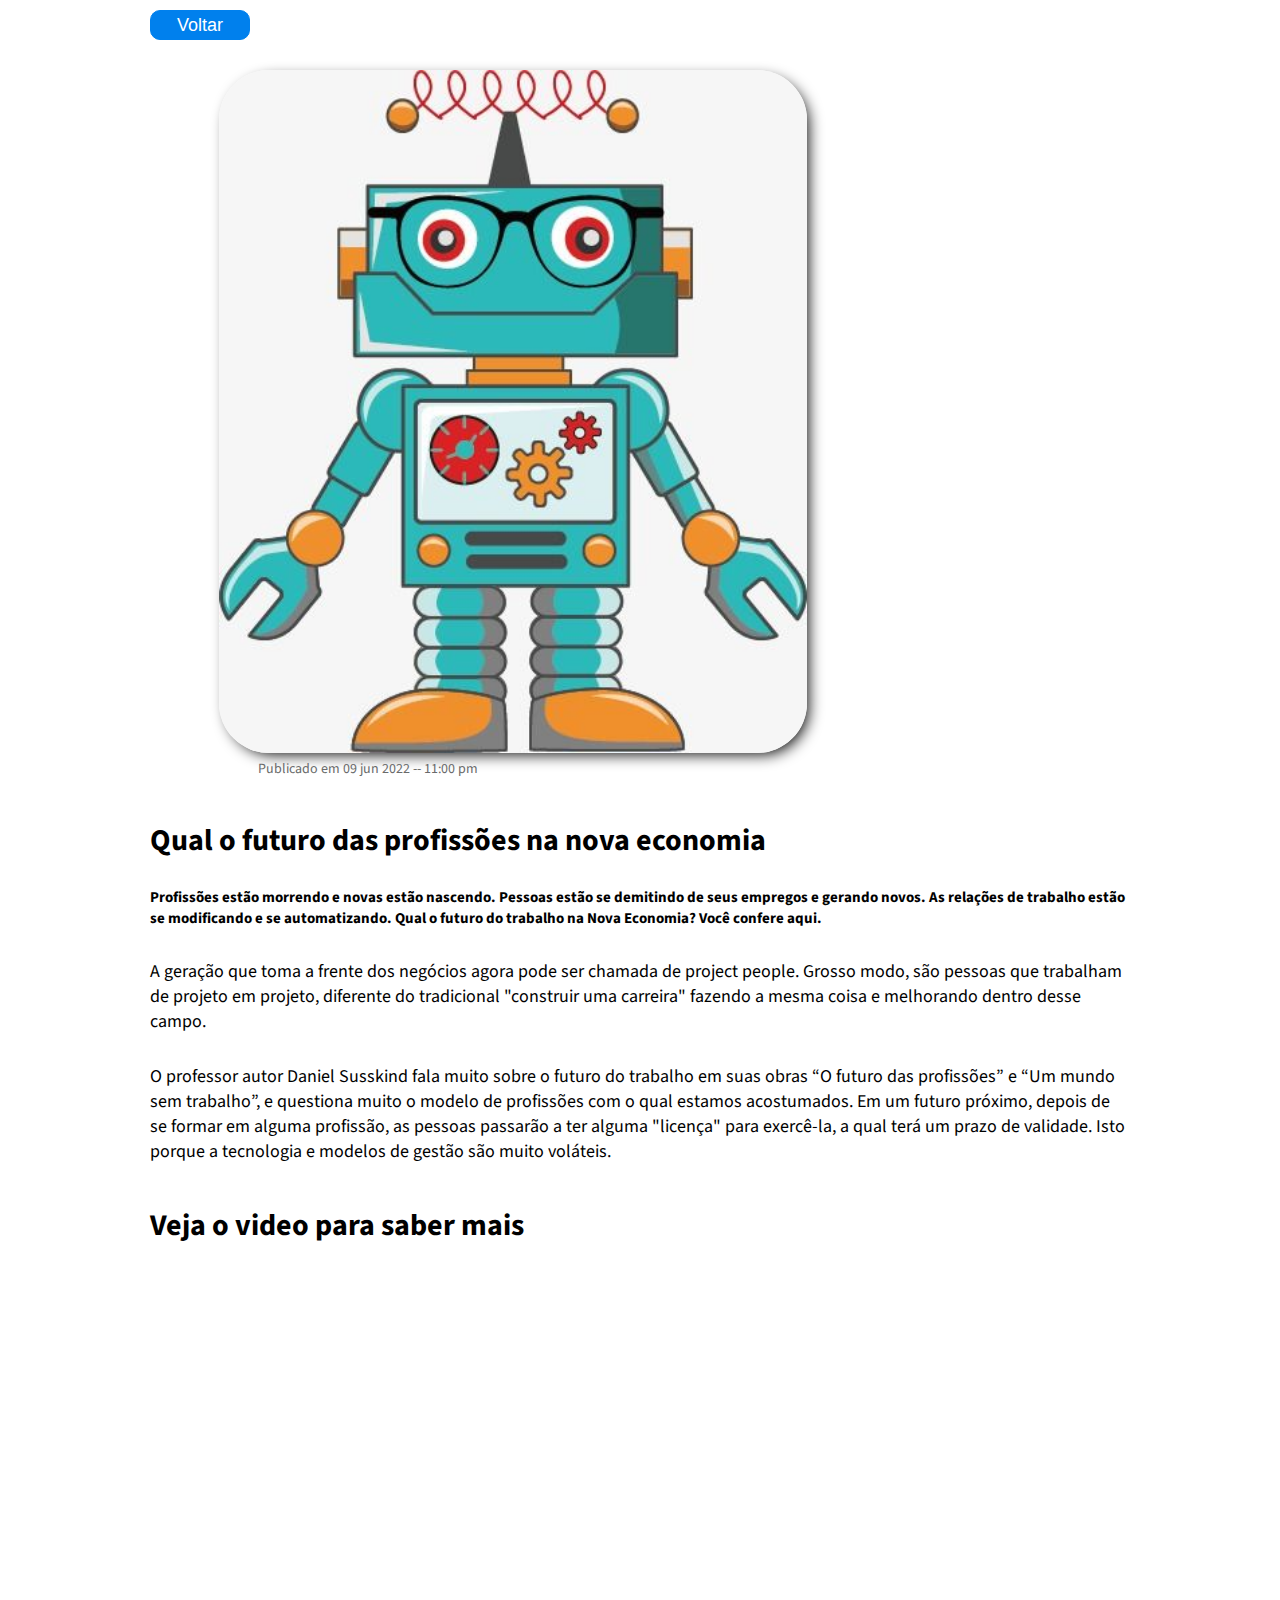
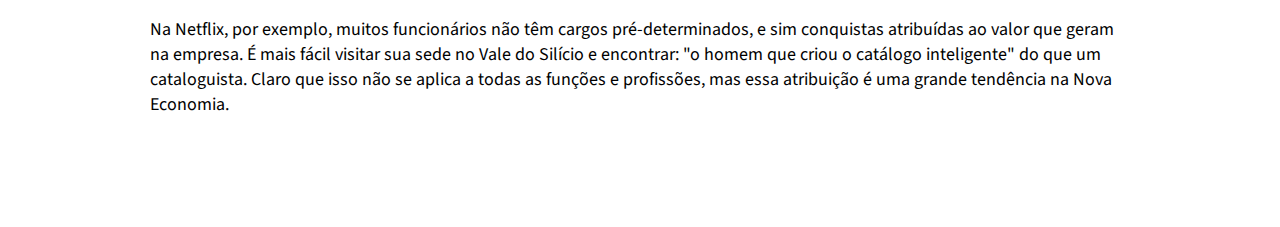
<file: artigos/futuro/futuro.html>
<!DOCTYPE html>
<html lang="pt-br">
<head>
    <meta charset="UTF-8">
    <meta http-equiv="X-UA-Compatible" content="IE=edge">
    <meta name="viewport" content="width=device-width, initial-scale=1.0">
    <link rel="stylesheet" href="./futuro.css">
    <title>Futuro dos Dev no BR</title>
</head>
<body>
    <section>
        <div>
            <a href="../../index.html">
                <button>Voltar</button>
            </a>

        </div>
      <img src="../../images/Robo futuro dev.jpg" alt="Banner" />
      <p class="publication">Publicado em 09 jun 2022  --  11:00 pm</p>
      <h1>Qual o futuro das profissões na nova economia</h1>
      <h4>Profissões estão morrendo e novas estão nascendo. Pessoas estão se demitindo de seus empregos e gerando novos. As relações de trabalho estão se modificando e se automatizando. Qual o futuro do trabalho na Nova Economia? Você confere aqui.</h4>
      <p>A geração que toma a frente dos negócios agora pode ser chamada de project people. Grosso modo, são pessoas que trabalham de projeto em projeto, diferente do tradicional "construir uma carreira" fazendo a mesma coisa e melhorando dentro desse campo.</p>
      <p>O professor autor Daniel Susskind fala muito sobre o futuro do trabalho em suas obras “O futuro das profissões” e “Um mundo sem trabalho”, e questiona muito o modelo de profissões com o qual estamos acostumados. Em um futuro próximo, depois de se formar em alguma profissão, as pessoas passarão a ter alguma "licença" para exercê-la, a qual terá um prazo de validade. Isto porque a tecnologia e modelos de gestão são muito voláteis.</p>
      

      <h2>Veja o video para saber mais</h2>

      <div class="content-video ">
        <iframe 
        width="560"
         height="315" src="https://www.youtube.com/embed/kPDQRMr6X20?controls=0"
         title="YouTube video player" frameborder="0" allow="accelerometer; autoplay; clipboard-write; encrypted-media; gyroscope; picture-in-picture" allowfullscreen>

        </iframe>
      </div>
      <p>Na Netflix, por exemplo, muitos funcionários não têm cargos pré-determinados, e sim conquistas atribuídas ao valor que geram na empresa. É mais fácil visitar sua sede no Vale do Silício e encontrar: "o homem que criou o catálogo inteligente" do que um cataloguista. Claro que isso não se aplica a todas as funções e profissões, mas essa atribuição é uma grande tendência na Nova Economia.</p>

    </section>
    
</body>
</html>
</file>
<file: artigos/futuro/futuro.css>
@import url('https://fonts.googleapis.com/css2?family=Source+Sans+Pro:ital,wght@0,300;0,400;0,700;1,400&display=swap');
*{
    box-sizing: border-box;
    margin: 0;
    padding: 0;
    outline: 0;
    }

    html,
    body{
     
        font-family:"Source Sans Pro",'Times New Roman';
        text-rendering: optimizeLegibility;
        -webkit-font-smoothing: antialiased ;    
      }

      section {
        max-width: 980px;
        margin: auto;
        transform: translateY(-10px);

      }

      button
       {
        width: 100px;
        height: 30px;
        margin: 20px 0 30px 0px;
        border-radius: 10px;
        color: white;
        font-size: 18px;
        background-color: #0080ed;
        border: 1px solid #0080ed;
        cursor: pointer;
        
       }

       button:hover {
        background-color: rgba(0, 128, 137, 0.75 );
        transform: translateY(-2px);
       }

       img { 
        width: 60%;
        margin: 0 7%;
        border-radius: 50px;
        box-shadow: 5px 5px 15px -4px black;
        transition: all 0.6s ease 0s;
        object-fit: contain;
      }

      img:hover {
        transform: translateY(-7px);
      }

      .publication {
        font-size: 14px;
        margin: 0 0 0 11%;
        color: #696a6a;
      }

      h1 {
        margin: 40px 0 25px 0 ;
        font-size: 30px;
      }
      h4 {
        margin: 15px 0 15px 0;
        font-size: 15px;
      }
      p {margin-top: 30px;
        font-size: 18px;
    }
       p:last-child  {
        padding-bottom: 100px;
              
    }
    h2 {
        margin: 40px 0 25px 0;
        font-size: 30px;

    }

    .content-video {
        display: flex;
        justify-content: center;

    }
    @media (max-width: 1000px) {
        section {
            padding: 0 20px;
        }
        h1 {

            font-size: 25px;

        }
        h2 {
            font-size: 25px;

        }
        p {
            font-size: 16px;

        }
        img { 
            min-height: 300px;
            object-fit: cover;
        }
    }
</file>
